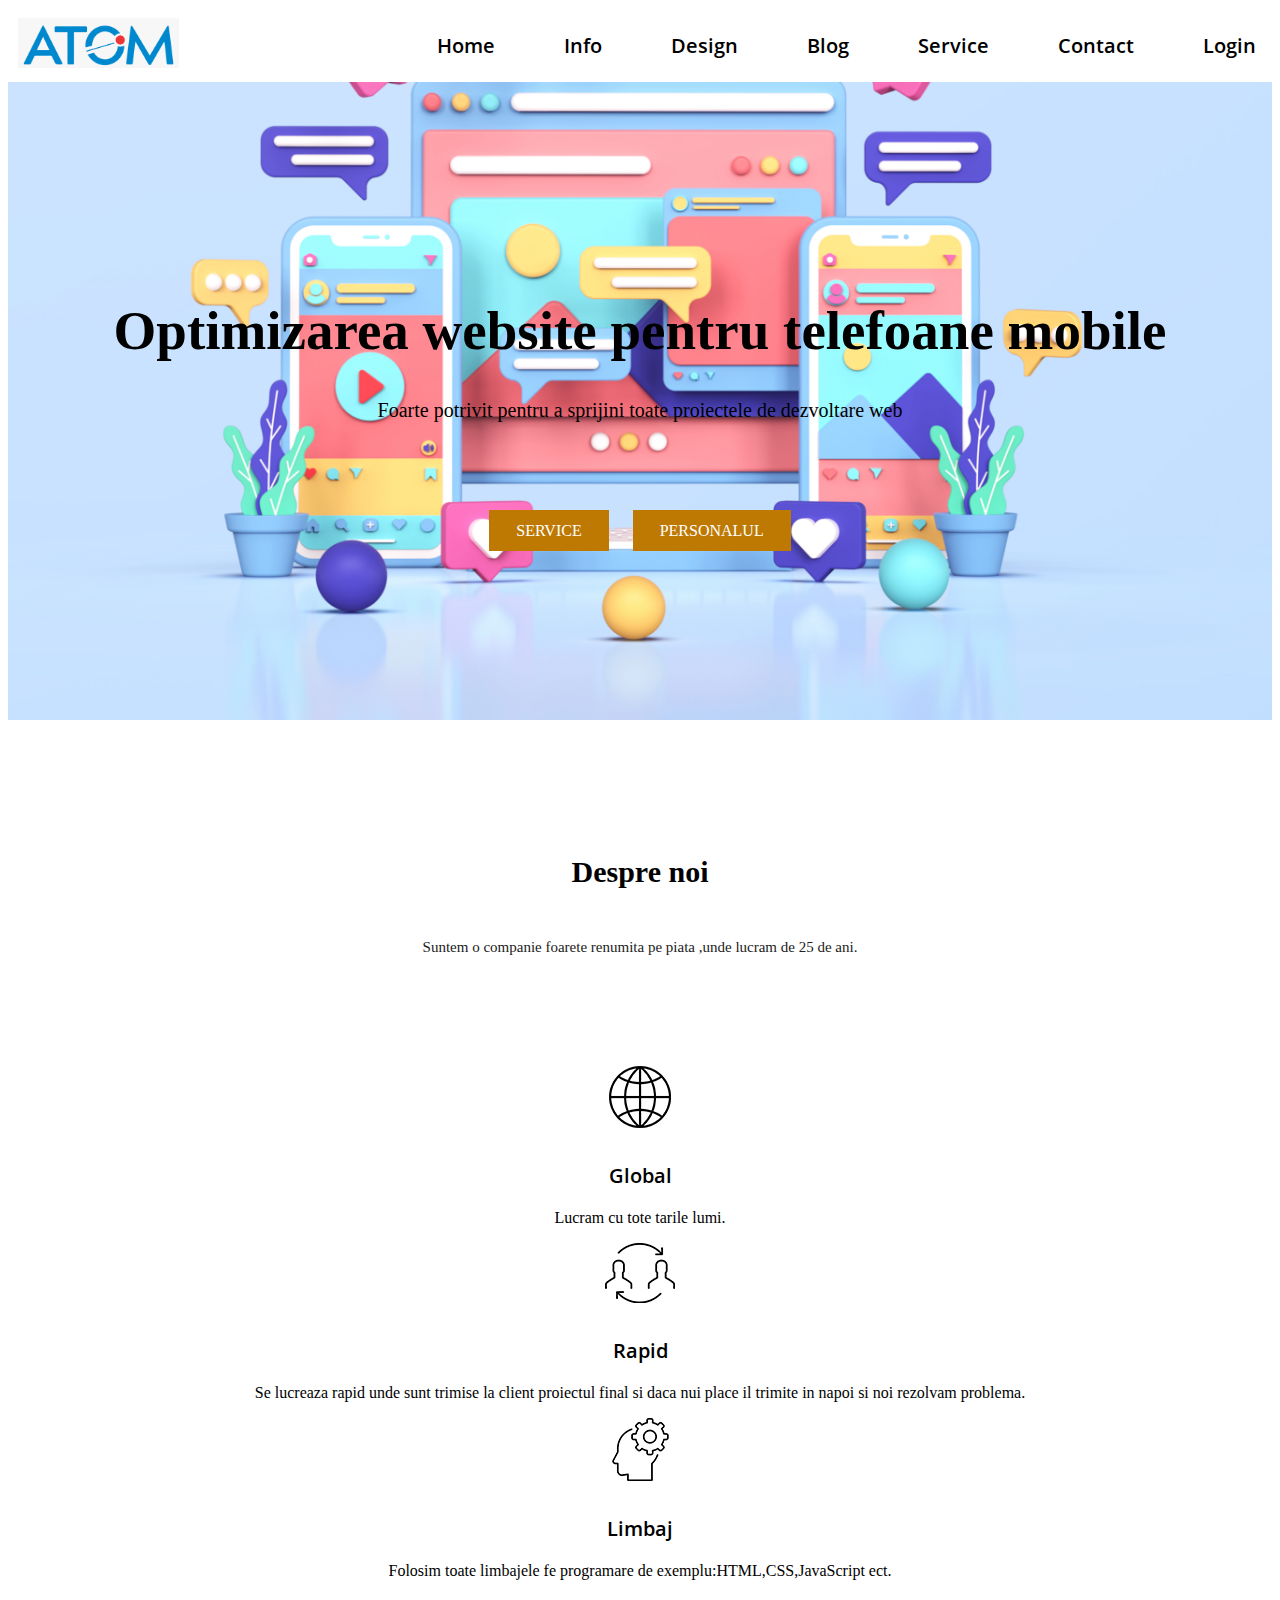
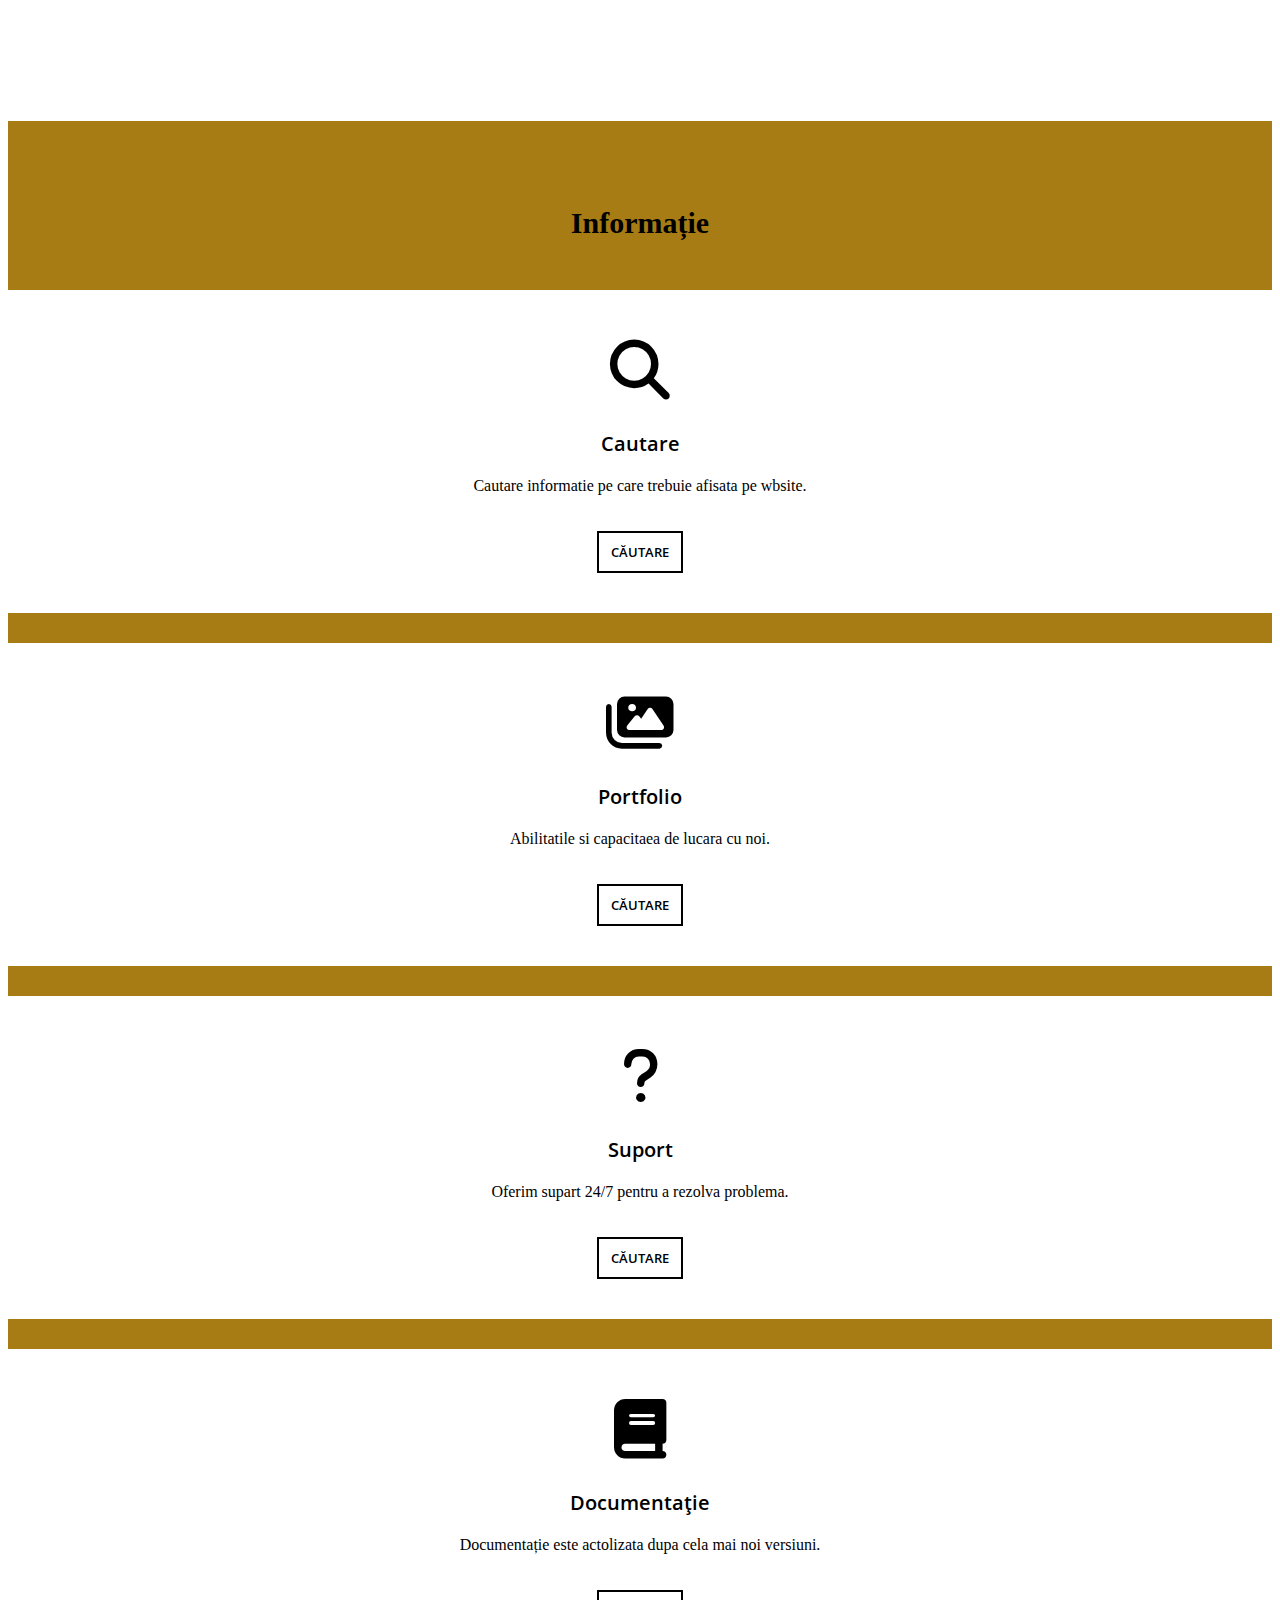
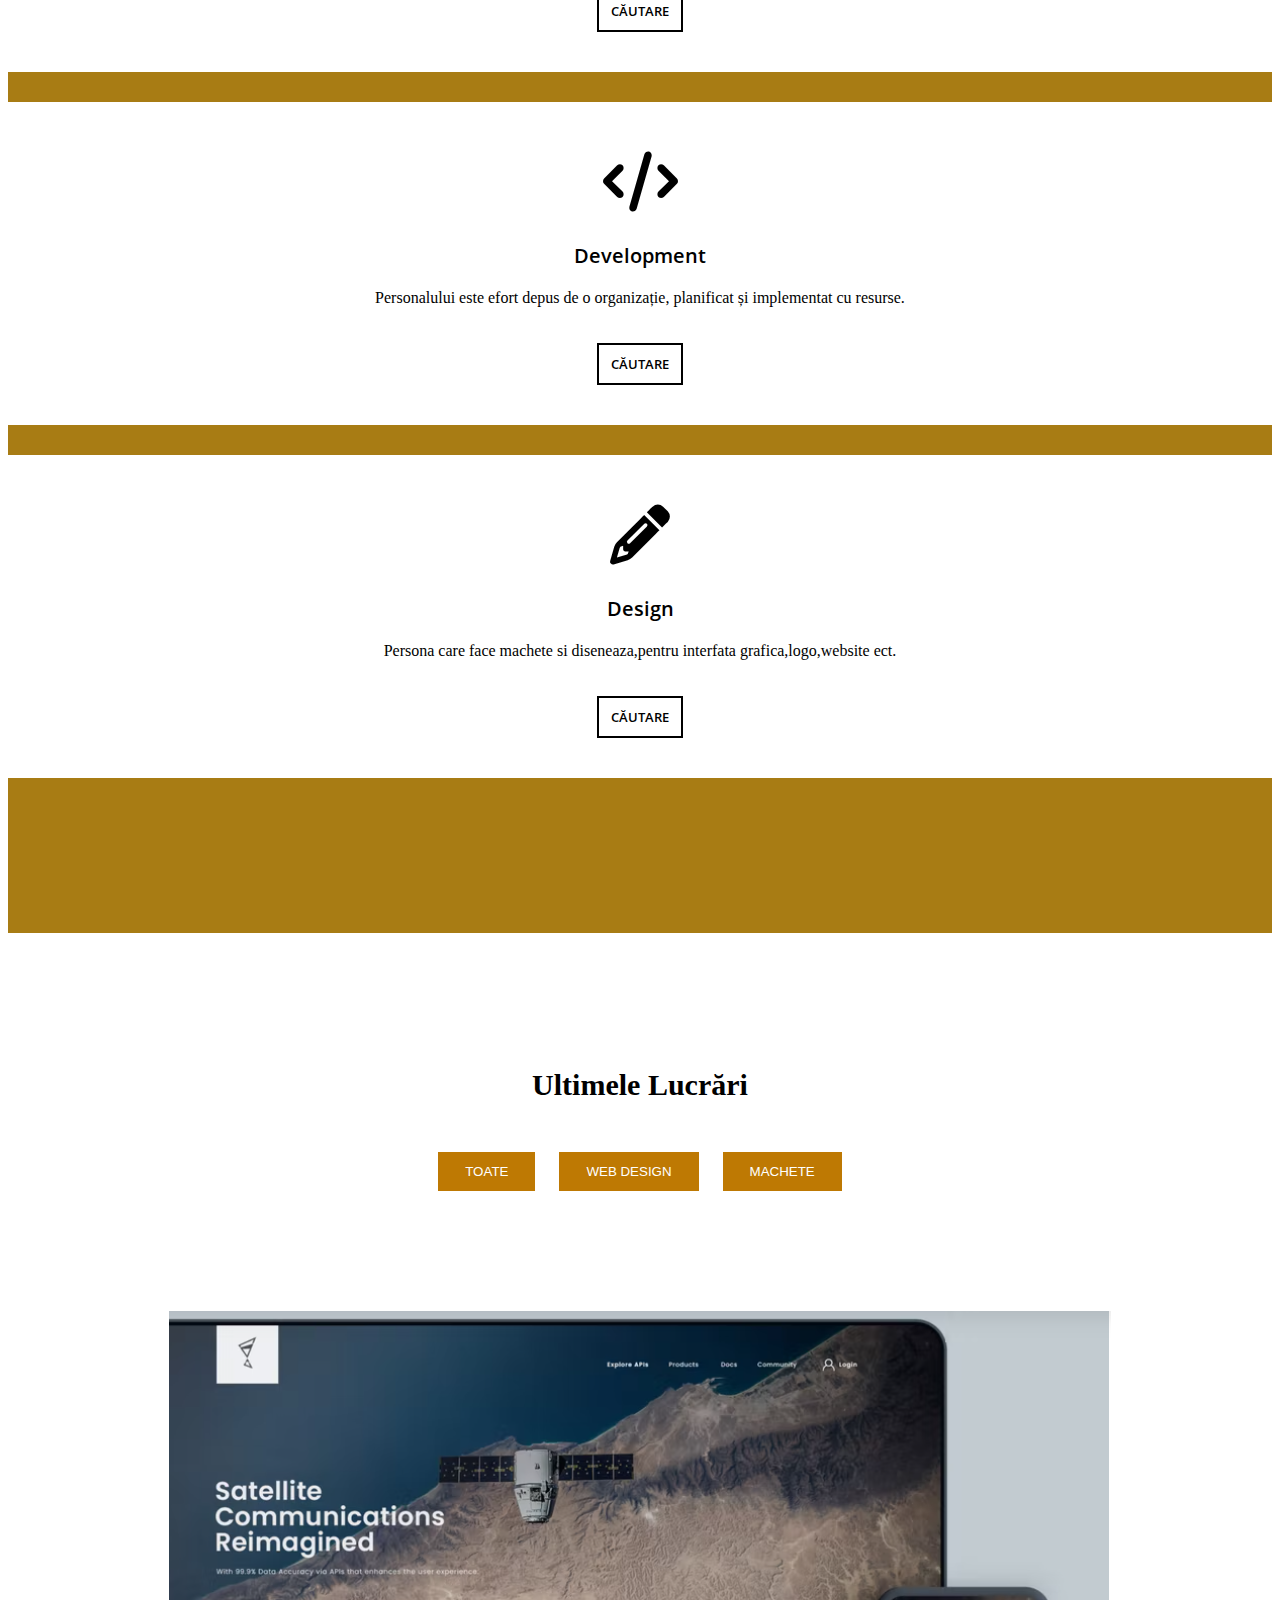
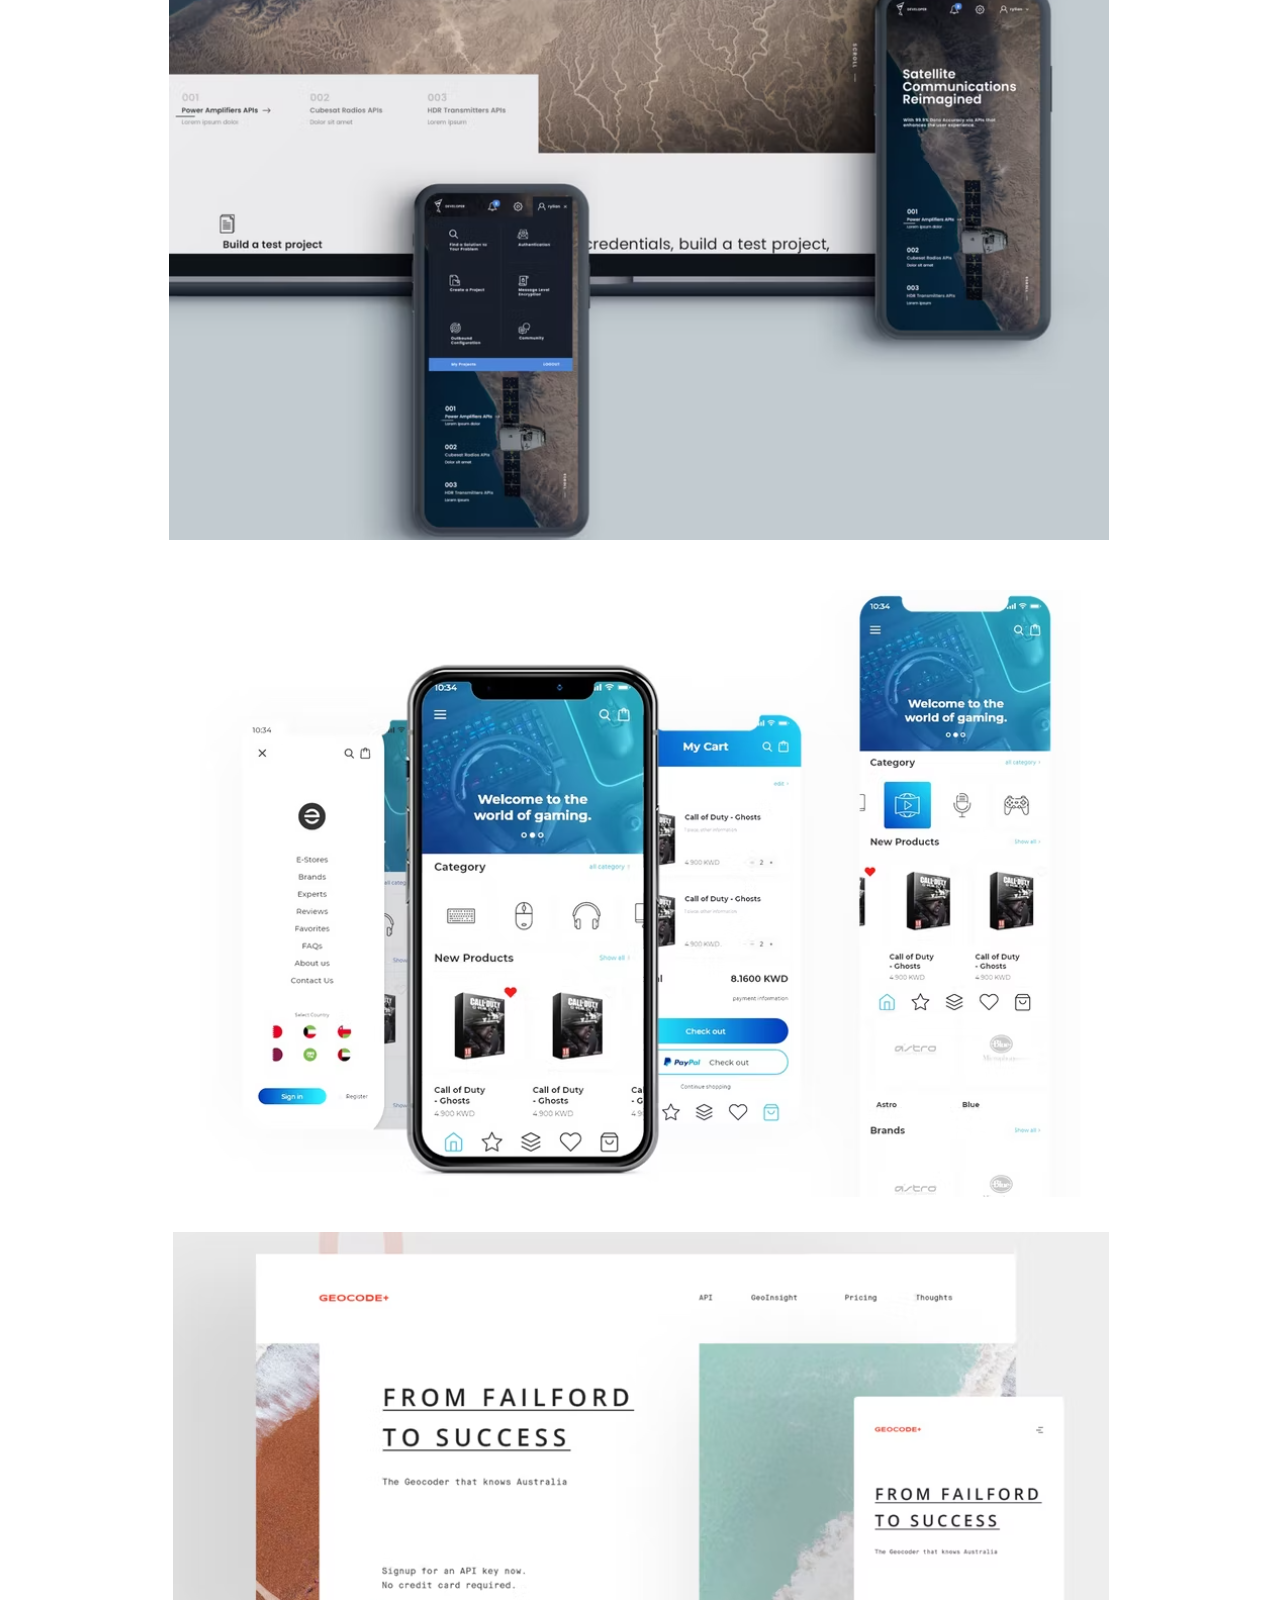
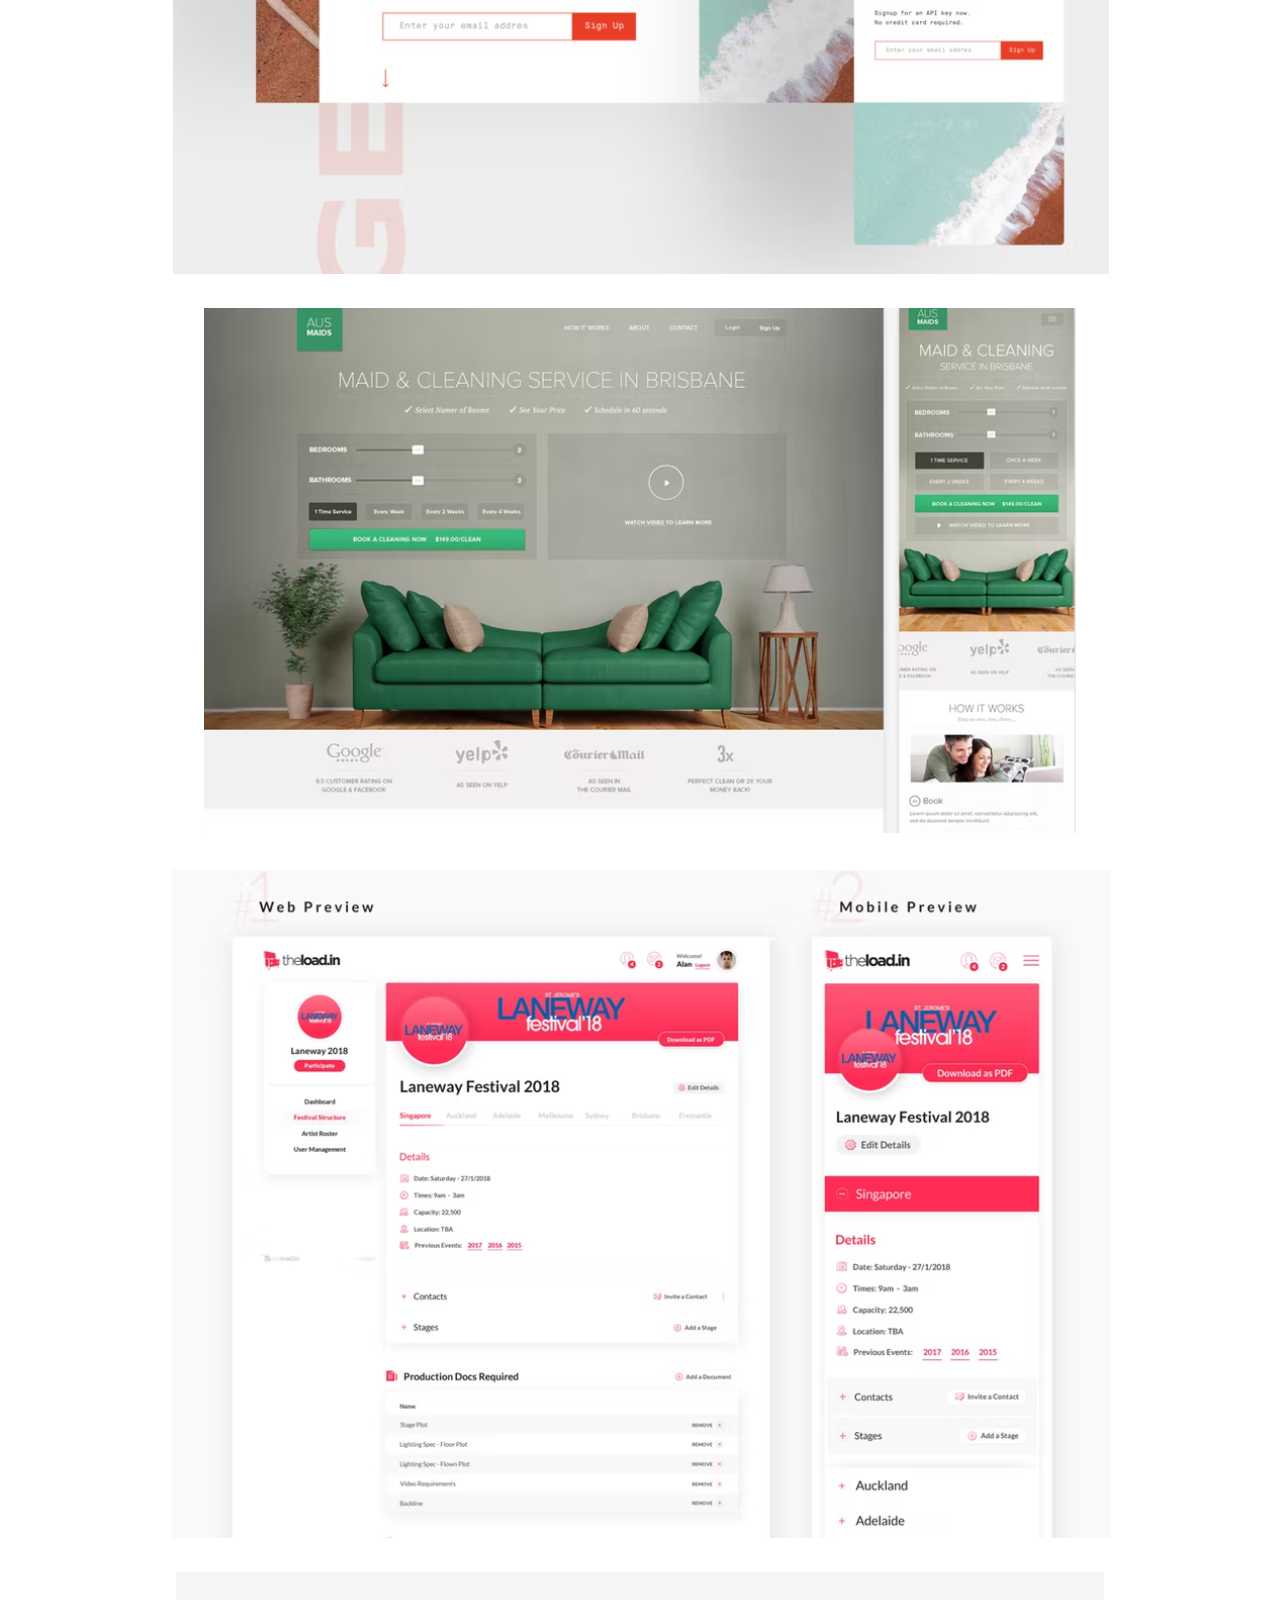
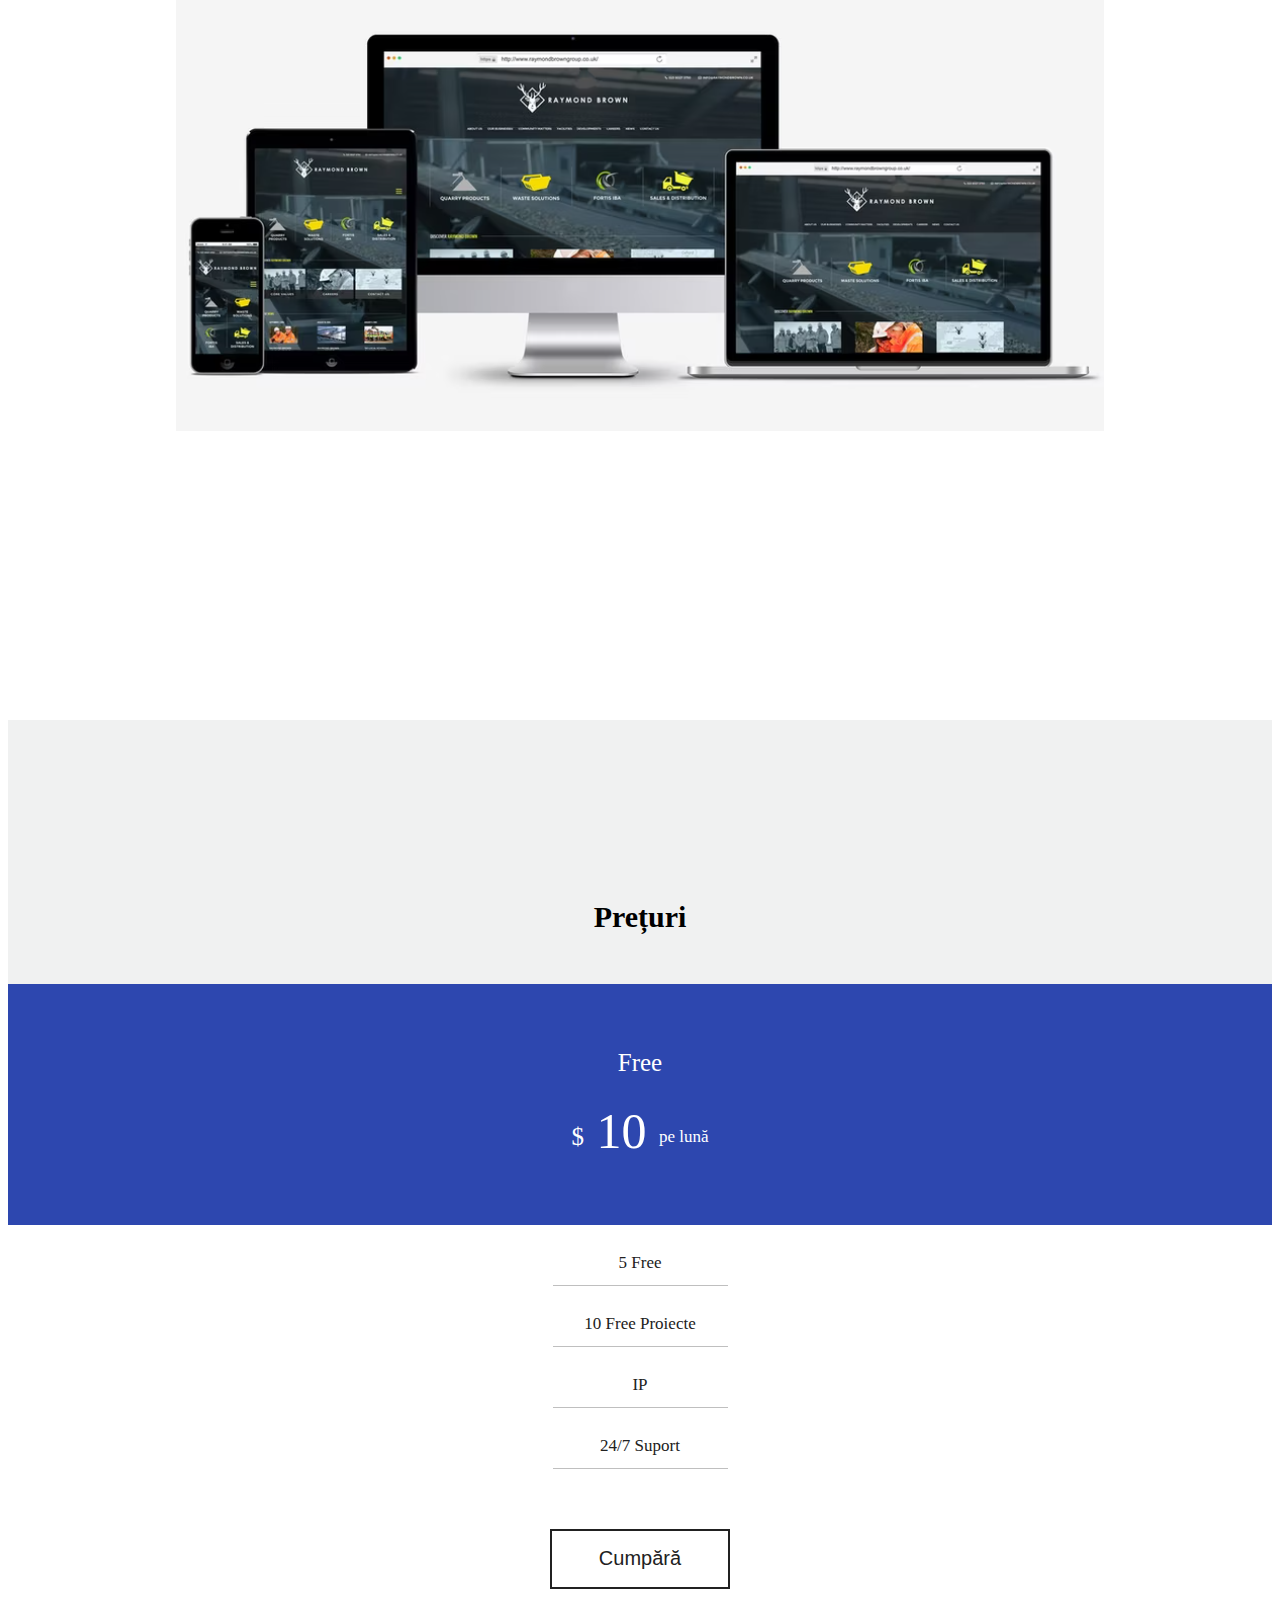
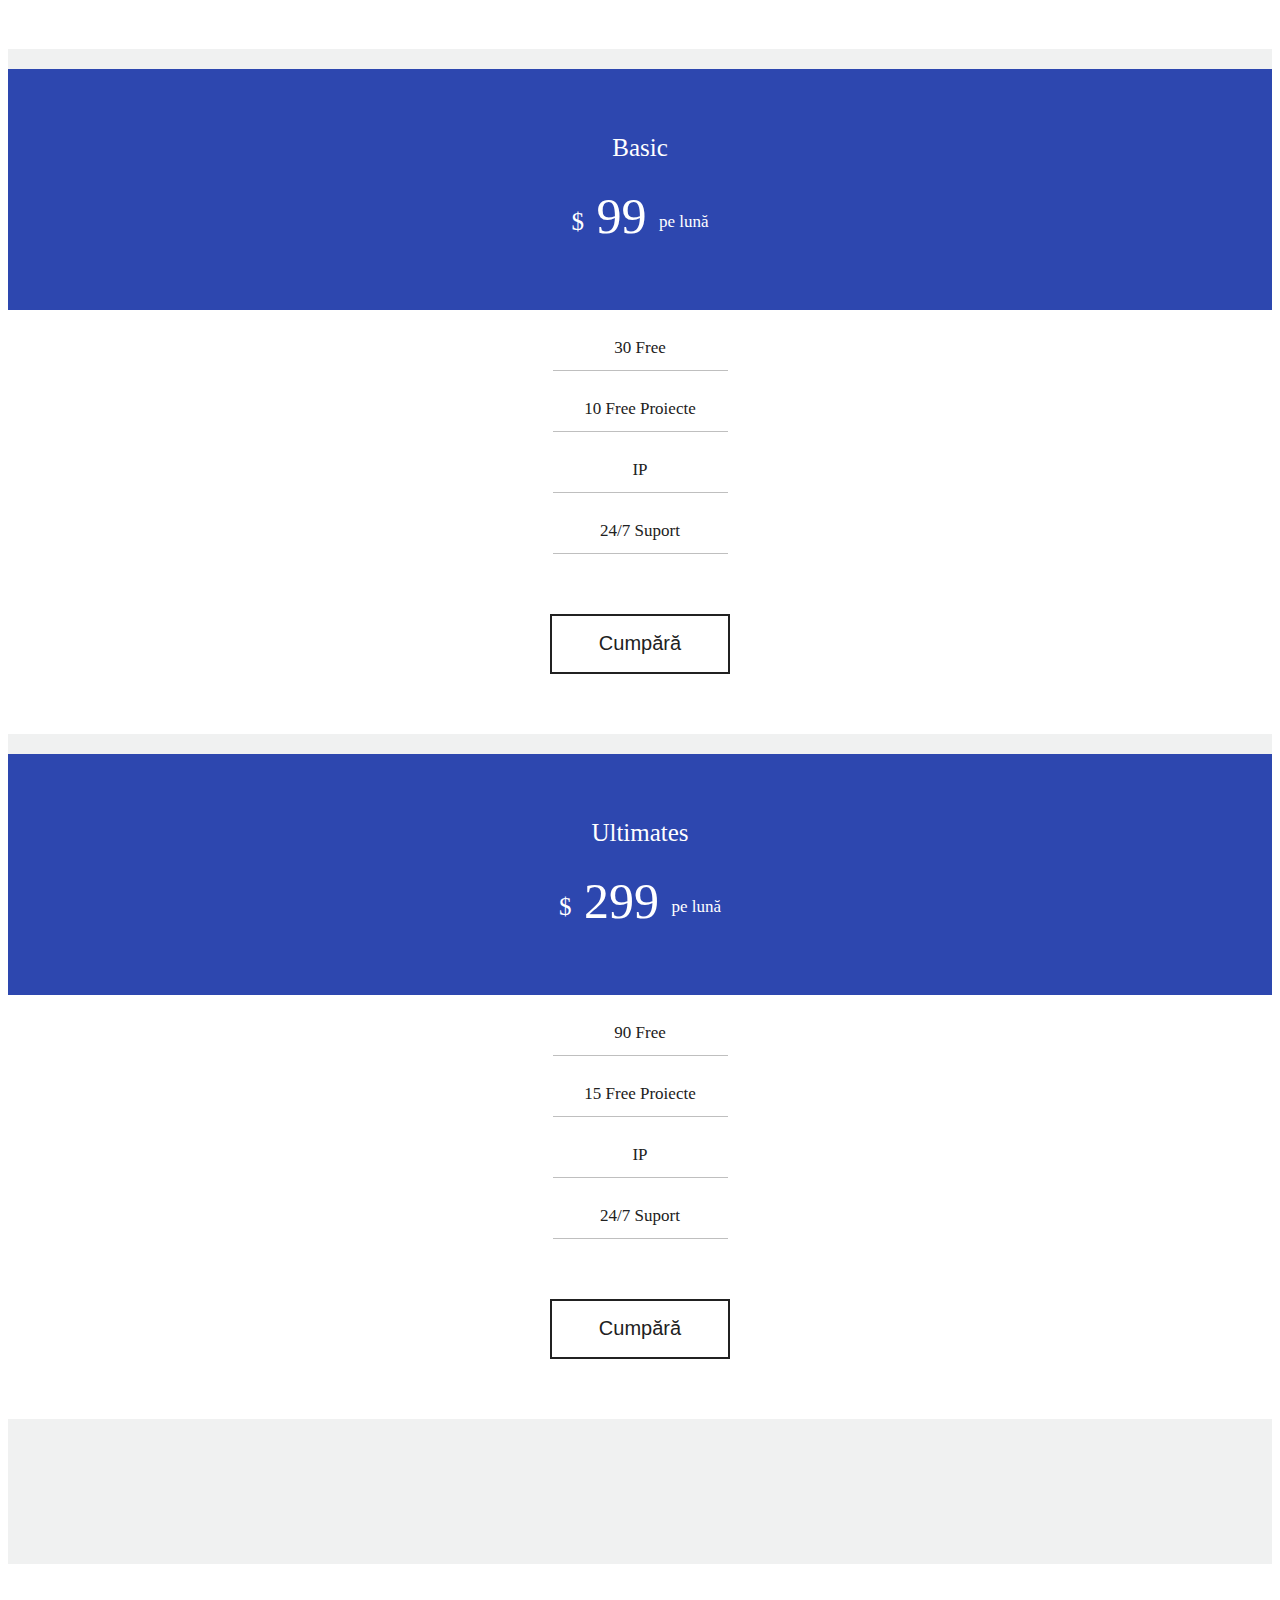
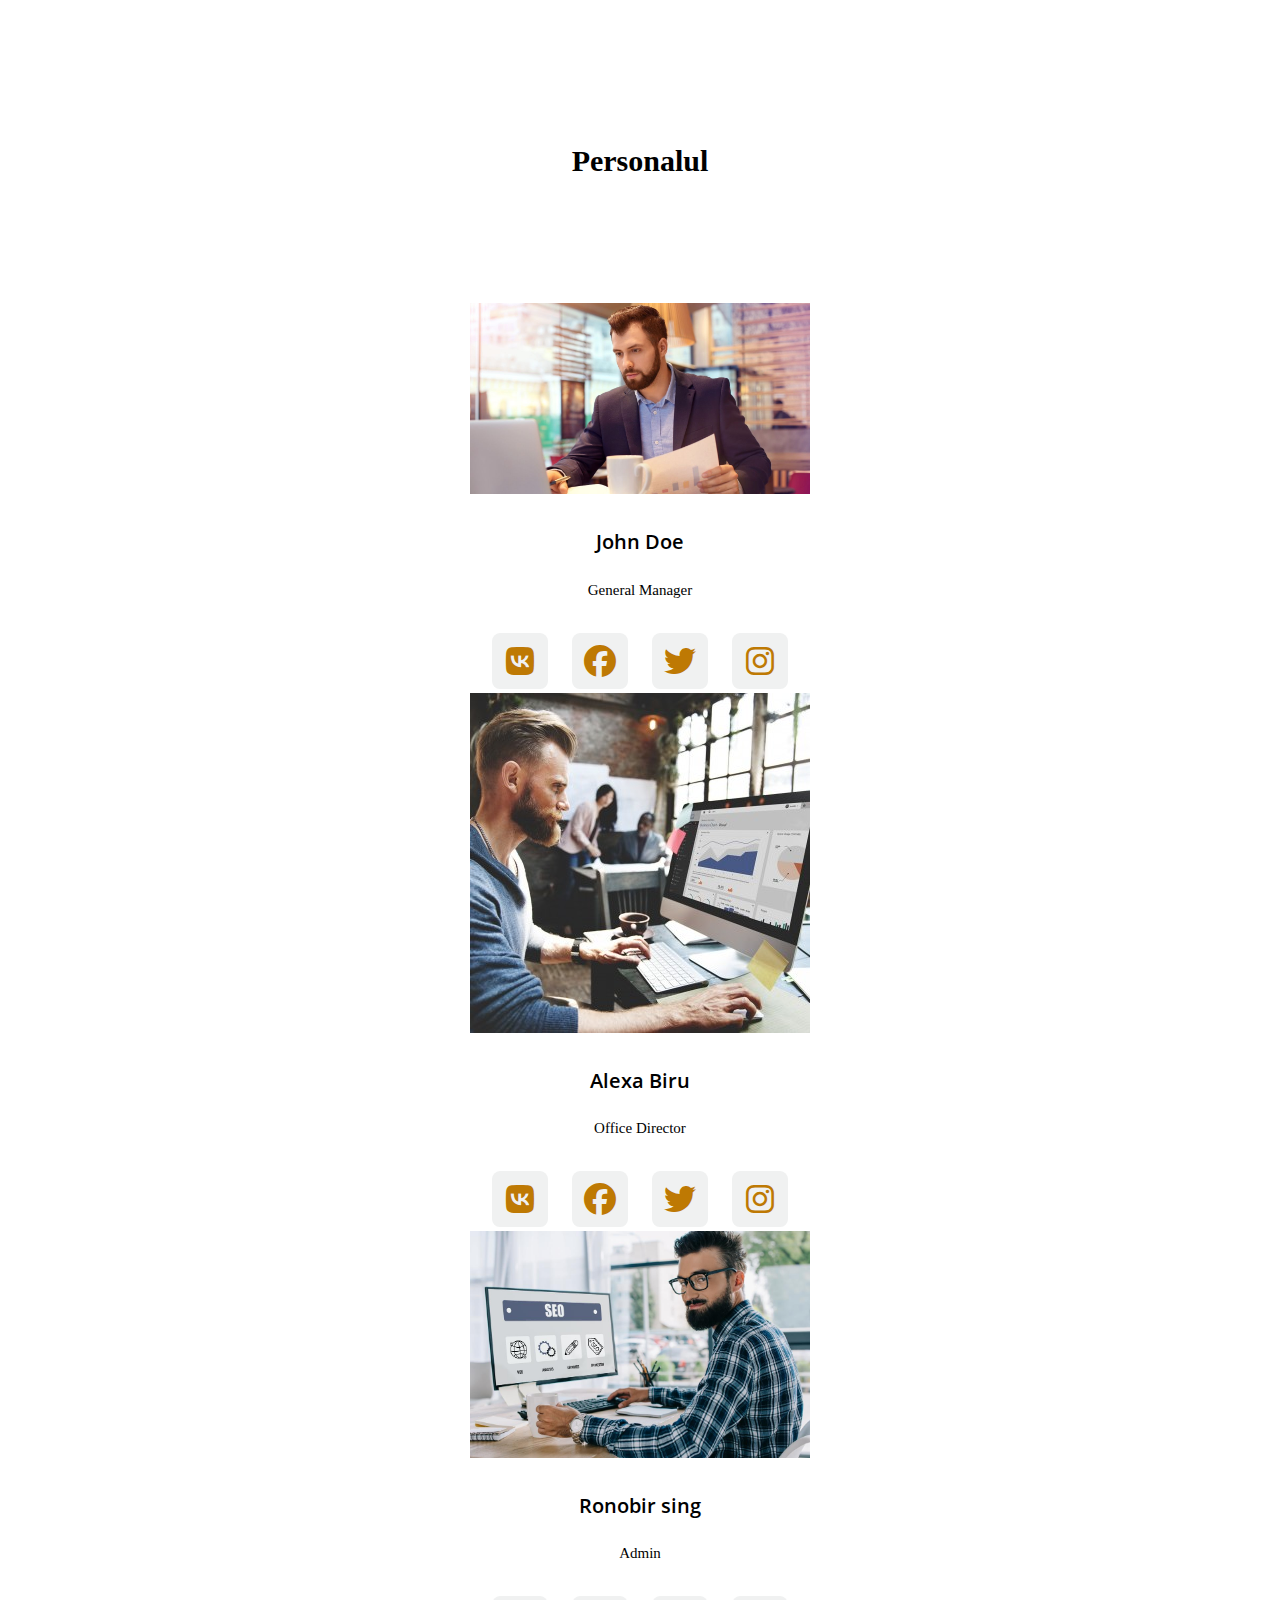
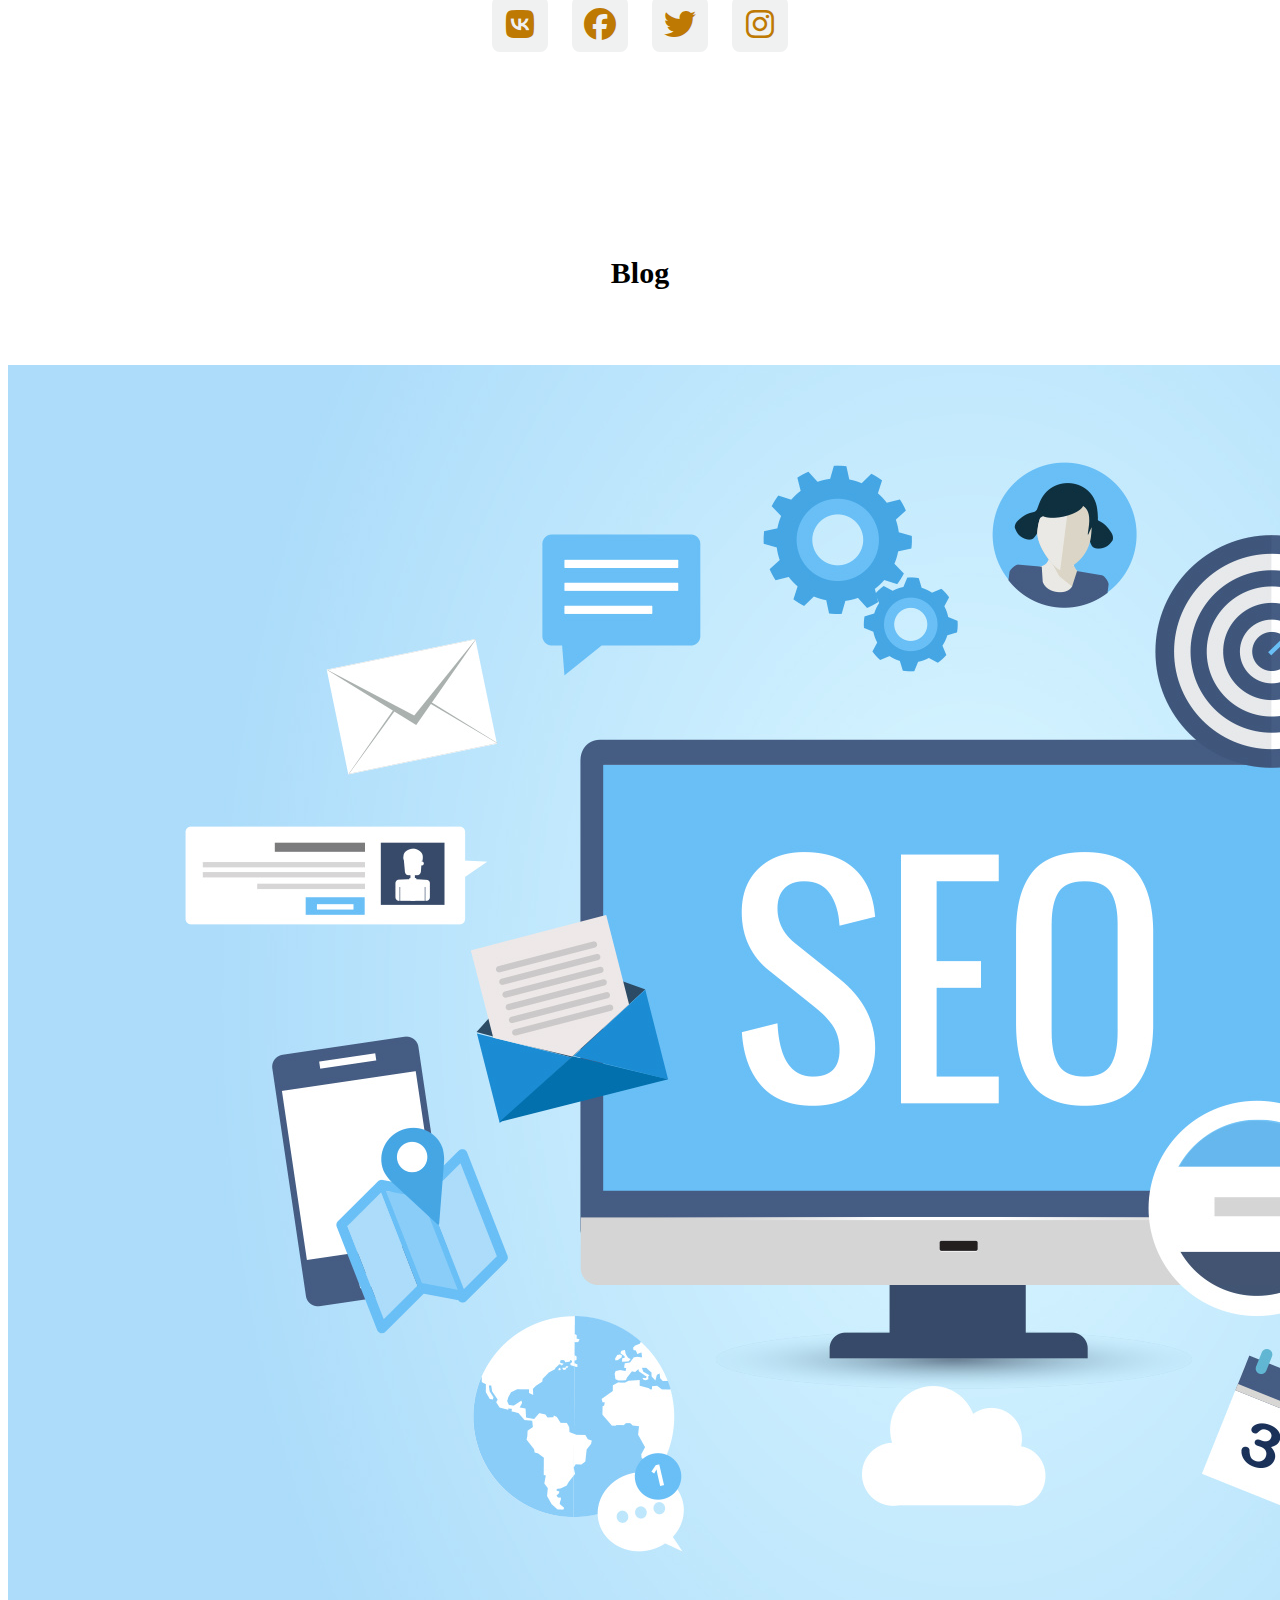
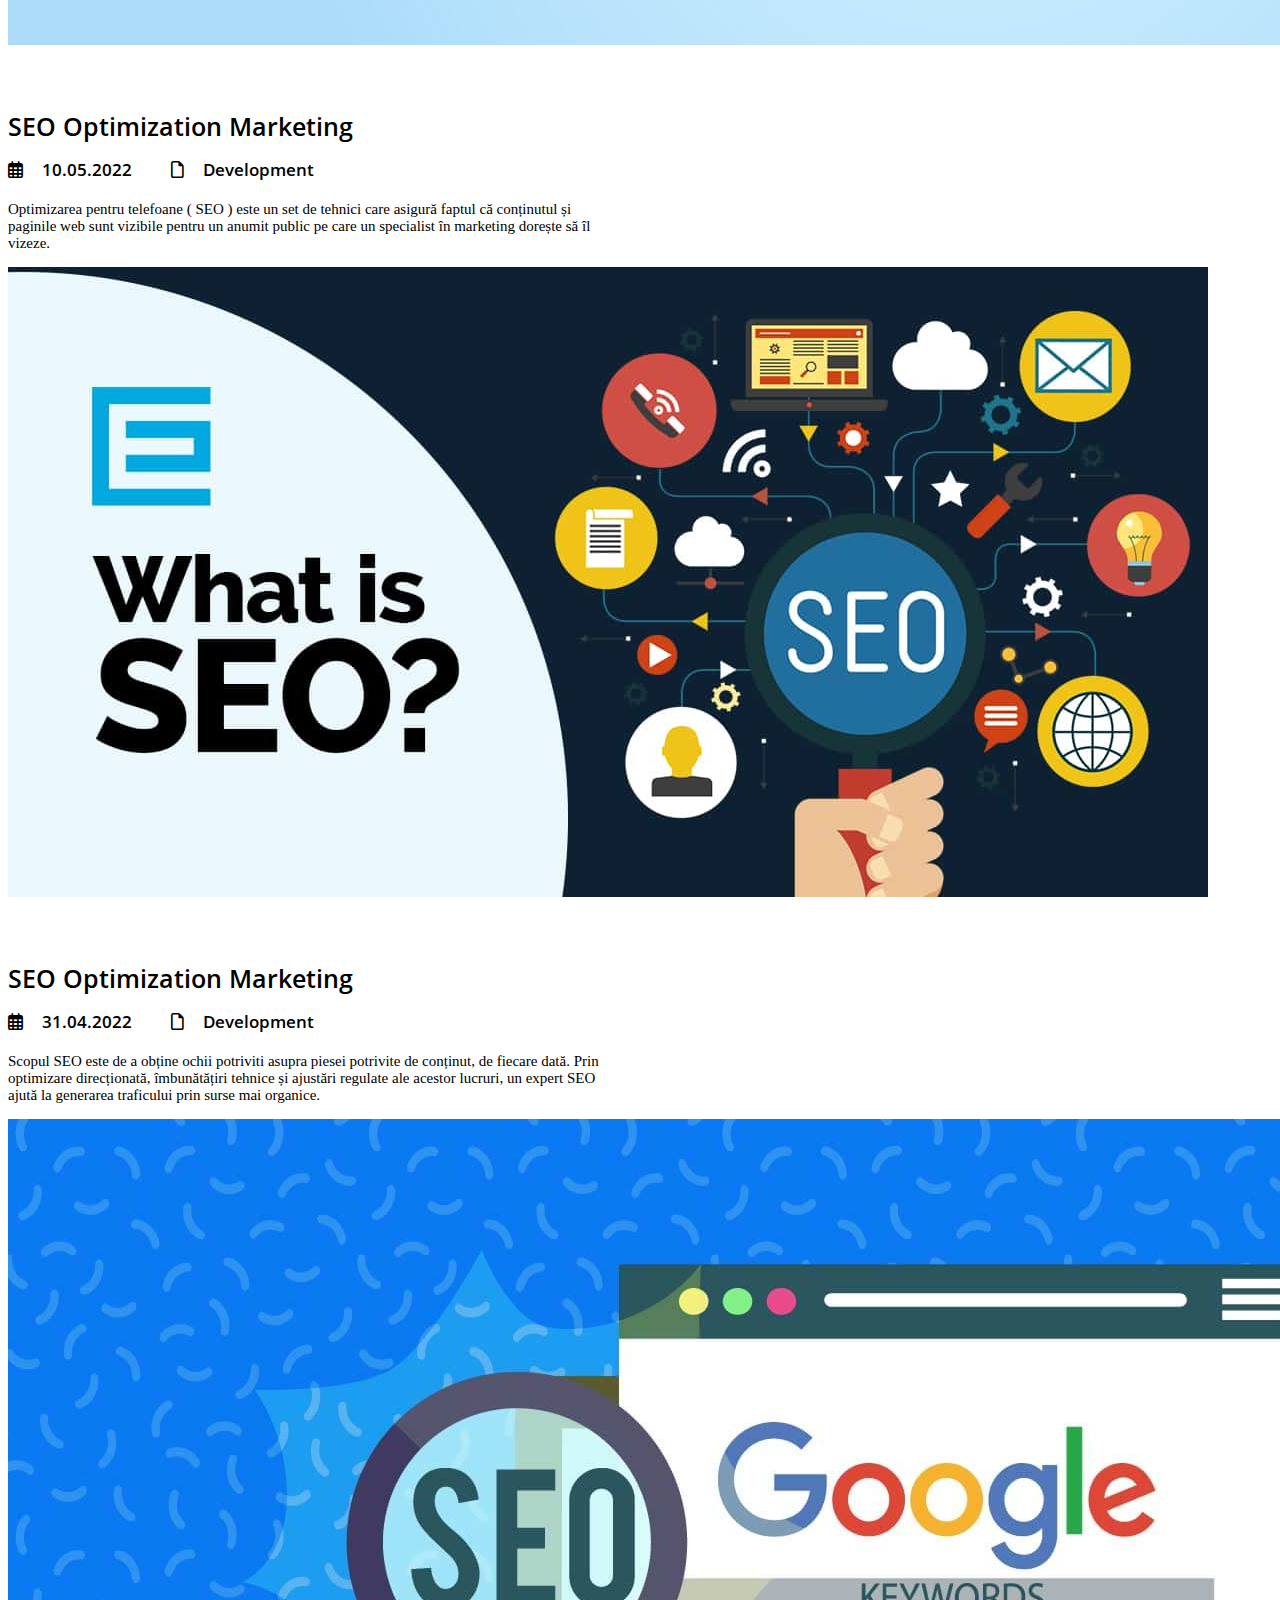
<file: index.html>
<!DOCTYPE html>
<html lang="ro">
<head>
   <meta charset="UTF-8">
   <meta name="viewport" content="width=device-width, initial-scale=1.0">
   <meta http-equiv="X-UA-Compatible" content="ie=edge">
   <link href="https://cdn.jsdelivr.net/npm/bootstrap@5.1.3/dist/css/bootstrap.min.css" rel="stylesheet" integrity="sha384-1BmE4kWBq78iYhFldvKuhfTAU6auU8tT94WrHftjDbrCEXSU1oBoqyl2QvZ6jIW3" crossorigin="anonymous">
   <link rel="stylesheet" href="https://cdnjs.cloudflare.com/ajax/libs/font-awesome/6.1.1/css/all.min.css">
   <link href="https://fonts.googleapis.com/css?family=Roboto" rel="stylesheet">
   <link rel="stylesheet" href="css/main.css">
   <title>Atom Optimizare Website </title>
</head>
<body>
   <!-- Meniul -->
   <header class="menu-bar">
      <div class="container">
         <div class="row">
             <div class="col-xl-8 ml-auto align-self-center"> 
               <nav class="navbar">
                  <div class="col-xl-2 logo-bar">
                     <img src="img/logo.png" alt="Atom" class="logo">
                  </div>
                  <a href="#" class="menu-button">
                    <span class="bar"></span>
                    <span class="bar"></span>
                    <span class="bar"></span>
                  </a>
                  <div class="navbar-links col-xl-8 ml-auto align-self-center">
                    <ul>
                     <li class="menu__item"><a href="#about">Home</a></li>
                     <li class="menu__item"><a href="#Info">Info</a></li>
                     <li class="menu__item"><a href="#lucrari">Design</a></li>
                     <li class="menu__item"><a href="#blog">Blog</a></li>
                     <li class="menu__item"><a href="#preturi">Service</a></li>
                     <li class="menu__item"><a href="#contact">Contact</a></li>
                     <li class="menu__item"><a href="Login.html">Login</a></li>
                    </ul>
                  </div>
                </nav>
            </div>
         </div>
      </div>
   </header>
   <!-- Informație dupa meniuri -->
   <header class="header">
      <div class="container">
         <div class="row">
            <div class="col-xl-12">
               <h1 class="header__title text_titlu">Optimizarea website pentru telefoane mobile </h1>
               <p class="header__text text_titlu">Foarte potrivit pentru a sprijini toate proiectele de dezvoltare web</p>
               <a href="#preturi" class="a-meniu button ">Service</a>
               <a href="#personalul" class="a-meniu button">Personalul</a>
            </div>
         </div>
      </div>
   </header>
   <!-- Informație despre compamie -->
   <section class="Despre" id="Despre">
      <div class="container">
         <div class="row justify-content-center">
            <div class="col-xl-8">
               <h2 class="Despre__title">Despre noi</h2>
               <p class="Despre__text">Suntem o companie foarete renumita pe piata ,unde lucram de 25 de ani. </p>
            </div>
         </div>
         <div class="row justify-content-around">
            <div class="col-xl-3 col-md-6">
               <img src="img/internet.png" alt="internet">
               <h3 class="Despre_h3"> Global</h3>
               <p class="Despre_text">Lucram cu tote tarile lumi. </p>
            </div>
            <div class="col-xl-3 col-md-6">
               <img src="img/transfer.png" alt="transfer">
               <h3 class="Despre_h3">Rapid</h3>
               <p class="Despre_text"> Se lucreaza rapid unde sunt trimise la client proiectul final si daca nui place il trimite in napoi si noi rezolvam problema.</p>
            </div>
            <div class="col-xl-3 col-md-6">
               <img src="img/suport.png" alt="head">
               <h3 class="Despre_h3">Limbaj</h3>
               <p class="Despre_text">Folosim toate limbajele fe programare de exemplu:HTML,CSS,JavaScript ect.</p>
            </div>
         </div>
      </div>
   </section>
   <!-- Informație si Documentație -->
   <section class="Info" id="Info">
      <div class="container">
         <div class="row justify-content-center">
            <div class="col-xl-8">
               <h2 class="Despre__title">Informație</h2>
               <!-- <p class="Despre__text">Oferim mai multe service,alege una potrivita.</p> -->
            </div>
         </div>
         <div class="row justify-content-center">
            <div class="col-xl-4 col-md-6">
               <div class="Info_card">
                  <i class="fas fa-search icon"></i>
                  <h3 class="Despre_h3">Cautare</h3>
                  <p class="Despre_text">Cautare informatie pe care trebuie afisata pe wbsite.</p>
                  <button class="button-service">Căutare</button>
               </div>
            </div>
            <div class="col-xl-4 col-md-6">
               <div class="Info_card">
                  <i class="fas fa-images icon"></i>
                  <h3 class="Despre_h3">Portfolio</h3>
                  <p class="Despre_text">Abilitatile si capacitaea de lucara cu noi.</p>
                  <button class="button-service">Căutare</button>
               </div>
            </div>
            <div class="col-xl-4 col-md-6">
               <div class="Info_card">
                  <i class="fas fa-question icon"></i>
                  <h3 class="Despre_h3">Suport</h3>
                  <p class="Despre_text">Oferim supart 24/7 pentru a rezolva problema.</p>
                  <button class="button-service">Căutare</button>
               </div>
            </div>
            <div class="col-xl-4 col-md-6">
               <div class="Info_card">
                  <i class="fas fa-book icon"></i>
                  <h3 class="Despre_h3">Documentație</h3>
                  <p class="Despre_text">Documentație este actolizata dupa cela mai noi versiuni.</p>
                  <button class="button-service">Căutare</button>
               </div>
            </div>
            <div class="col-xl-4 col-md-6">
               <div class="Info_card">
                  <i class="fas fa-code icon"></i>
                  <h3 class="Despre_h3">Development</h3>
                  <p class="Despre_text">Personalului este  efort depus de o organizație, planificat și implementat cu resurse.</p>
                  <button class="button-service">Căutare</button>
               </div>
            </div>
            <div class="col-xl-4 col-md-6">
               <div class="Info_card">
                  <i class="fas fa-pencil-alt icon"></i>
                  <h3 class="Despre_h3">Design</h3>
                  <p class="Despre_text">Persona care face machete si diseneaza,pentru interfata grafica,logo,website ect.</p>
                  <button class="button-service">Căutare</button>
               </div>
            </div>
         </div>
      </div>
   </section>
   <!-- Portfolio compamie -->
   <section class="portfolio" id="lucrari">
      <div class="container">
         <div class="row justify-content-center">
            <div class="col-xl-8">
               <h2 class="Despre__title">Ultimele Lucrări</h2>
               <button  class="button" >Toate</button>
               <button  class="button" >Web design</button>
               <button  class="button" >Machete</button>
            </div>
         </div>
         <div class="row filter aligh_img">
            <div  class="col-xl-4 col-md-6">
               <img src="img/item1.png" alt="item1">
               <div class="text">
                  <h5>Website 1</h5>
                  <p>Responsivitatea wbsite</p>
               </div>
            </div>
            <div  class="col-xl-4 col-md-6">
               <img src="img/item2.png" alt="item2">
               <div class="text">
                  <h5>Website 2</h5>
                  <p>Telefoane website</p>
               </div>
            </div>
            <div  class="col-xl-4 col-md-6">
               <img src="img/item3.png" alt="item3">
               <div class="text">
                  <h5>Website 3</h5>
                  <p>Macheta</p>
               </div>
            </div>
            <div  class="col-xl-4 col-md-6">
               <img src="img/item4.png" alt="item4">
               <div class="text">
                  <h5>Website 4</h5>
                  <p>Macheta</p>
               </div>
            </div>
            <div  class="col-xl-4 col-md-6">
               <img src="img/item5.png" alt="item5">
               <div class="text">
                  <h5>Website 5</h5>
                  <p>Telefoane website</p>
               </div>
            </div>
            <div  class="col-xl-4 col-md-6">
               <img src="img/item6.png" alt="item6">
               <div class="text">
                  <h5>Website 6</h5>
                  <p>Website</p>
               </div>
            </div>
         </div>
      </div>
   </section>
   <!-- Preturi compamie -->
   <section class="preturi" id="preturi">
      <div class="container">
         <div class="row justify-content-center">
            <div class="col-xl-8">
               <h2 class="Despre__title">Prețuri</h2>
            </div>
         </div>
         <div class="row justify-content-around">
            <div class="col-xl-4 col-md-6">
               <div class="pret">
                  <div class="pret__head">
                     <p>Free</p>
                     <sup>$</sup> 10 <sub>pe lună</sub>
                  </div>
                  <div class="pret__body">
                     <ul>
                        <li>5 Free</li>
                        <li>10 Free Proiecte</li>
                        <li>IP</li>
                        <li>24/7 Suport</li>
                     </ul>
                  </div>
                  <div class="pret__footer">
                     <button onclick="fun()" >Cumpără</button>
                  </div>
               </div>
            </div>
            <div class="col-xl-4 col-md-6">
               <div class="pret">
                  <div class="pret__head">
                     <p>Basic</p>
                     <sup>$</sup> 99 <sub>pe lună</sub>
                  </div>
                  <div class="pret__body">
                     <ul>
                        <li>30 Free</li>
                        <li>10 Free Proiecte</li>
                        <li>IP</li>
                        <li>24/7 Suport</li>
                     </ul>
                  </div>
                  <div class="pret__footer">
                     <button onclick="fun()">Cumpără</button>
                  </div>
               </div>
            </div>
            <div class="col-xl-4 col-md-6">
               <div class="pret">
                  <div class="pret__head">
                     <p>Ultimates</p>
                     <sup>$</sup> 299 <sub>pe lună</sub>
                  </div>
                  <div class="pret__body">
                     <ul>
                        <li>90 Free</li>
                        <li>15 Free Proiecte</li>
                        <li>IP</li>
                        <li>24/7 Suport</li>
                     </ul>
                  </div>
                  <div class="pret__footer">
                     <button onclick="fun()">Cumpără</button>
                  </div>
               </div>
            </div>
         </div>
      </div>
   </section>
   <!-- Personalul compamie -->
   <section class="Personalul" id="personalul">
      <div class="container">
         <div class="row justify-content-center">
            <div class="col-xl-8">
               <h2 class="Despre__title  d-flex justify-content-center personalul__title ">Personalul</h2>
            </div>
         </div>
         <div class="row multiple-items justify-content-center">
            <div class="col-xl-4">
               <img src="img/persona1.jpeg" alt="">
               <h4>John Doe</h4>
               <p>General Manager</p>
               <div class="icons">
                  <a href="https://vk.com/">
                     <span class="fa-stack fa-2x">
                        <i class="fas fa-square fa-stack-2x"></i>
                        <i class="fab fa-vk fa-stack-1x fa-inverse"></i>
                     </span>
                  </a>
                  <a href="https://www.facebook.com/">
                     <span class="fa-stack fa-2x">
                        <i class="fas fa-square fa-stack-2x"></i>
                        <i class="fab fa-facebook fa-stack-1x fa-inverse"></i>
                     </span>
                  </a>
                  <a href="https://twitter.com/">
                     <span class="fa-stack fa-2x">
                        <i class="fas fa-square fa-stack-2x"></i>
                        <i class="fab fa-twitter fa-stack-1x fa-inverse"></i>
                     </span>
                  </a>
                  <a href="https://www.instagram.com/">
                     <span class="fa-stack fa-2x">
                        <i class="fas fa-square fa-stack-2x"></i>
                        <i class="fab fa-instagram fa-stack-1x fa-inverse"></i>
                     </span>
                  </a>
               </div>
            </div>
            <div class="col-xl-4">
               <img src="img/persona2.jpg" alt="">
               <h4>Alexa Biru</h4>
               <p>Office Director</p>
               <div class="icons">
                  <a href="https://vk.com/">
                     <span class="fa-stack fa-2x">
                        <i class="fas fa-square fa-stack-2x"></i>
                        <i class="fab fa-vk fa-stack-1x fa-inverse"></i>
                     </span>
                  </a>
                  <a href="https://www.facebook.com/">
                     <span class="fa-stack fa-2x">
                        <i class="fas fa-square fa-stack-2x"></i>
                        <i class="fab fa-facebook fa-stack-1x fa-inverse"></i>
                     </span>
                  </a>
                  <a href="https://twitter.com/">
                     <span class="fa-stack fa-2x">
                        <i class="fas fa-square fa-stack-2x"></i>
                        <i class="fab fa-twitter fa-stack-1x fa-inverse"></i>
                     </span>
                  </a>
                  <a href="https://www.instagram.com/">
                     <span class="fa-stack fa-2x">
                        <i class="fas fa-square fa-stack-2x"></i>
                        <i class="fab fa-instagram fa-stack-1x fa-inverse"></i>
                     </span>
                  </a>
               </div>
            </div>
            <div class="col-xl-4">
               <img src="img/persona3.jpg" alt="">
               <h4>Ronobir sing</h4>
               <p>Admin</p>
               <div class="icons">
                  <a href="https://vk.com/">
                     <span class="fa-stack fa-2x">
                        <i class="fas fa-square fa-stack-2x"></i>
                        <i class="fab fa-vk fa-stack-1x fa-inverse"></i>
                     </span>
                  </a>
                  <a href="https://www.facebook.com/">
                     <span class="fa-stack fa-2x">
                        <i class="fas fa-square fa-stack-2x"></i>
                        <i class="fab fa-facebook fa-stack-1x fa-inverse"></i>
                     </span>
                  </a>
                  <a href="https://twitter.com/">
                     <span class="fa-stack fa-2x">
                        <i class="fas fa-square fa-stack-2x"></i>
                        <i class="fab fa-twitter fa-stack-1x fa-inverse"></i>
                     </span>
                  </a>
                  <a href="https://www.instagram.com/">
                     <span class="fa-stack fa-2x">
                        <i class="fas fa-square fa-stack-2x"></i>
                        <i class="fab fa-instagram fa-stack-1x fa-inverse"></i>
                     </span>
                  </a>
               </div>
         </div>
        </div>
      </div>
   </section>
   <!-- Blogul  compamie -->
   <section class="service" id="blog">
      <div class="container">
         <div class="row justify-content-center">
            <div class="col-xl-8">
               <h2 class="Despre__title blog__title">Blog</h2>
            </div>
         </div>
         <div class="row left justify-content-between">
            <div class="blog-item ">
               <img src="img/info1.jpg" alt="" class="img-fluid">
            </div>
            <div class="blog-item ">
               <div class="blog">
                  <a href="">SEO Optimization Marketing</a>
                  <div>
                     <span><i class="far fa-calendar-alt"></i> 10.05.2022</span>
                     <span><i class="far fa-file"></i> Development</span>
                  </div>
                  <p>Optimizarea pentru telefoane ( SEO ) este un set de tehnici care asigură faptul că conținutul și paginile web sunt vizibile pentru un anumit public pe care un specialist în marketing dorește să îl vizeze.</p>
               </div>
            </div>
         </div>
         <div class="row right justify-content-between">
            <div class="blog-item">
               <img src="img/info2.jpg" alt="" class="img-fluid">
            </div>
            <div class="blog-item">
               <div class="blog">
                  <a href="">SEO Optimization Marketing</a>
                  <div>
                     <span><i class="far fa-calendar-alt"></i> 31.04.2022</span>
                     <span><i class="far fa-file"></i> Development</span>
                  </div>
                  <p>Scopul SEO este de a obține ochii potriviti asupra piesei potrivite de conținut, de fiecare dată. Prin optimizare direcționată, îmbunătățiri tehnice și ajustări regulate ale acestor lucruri, un expert SEO ajută la generarea traficului prin surse mai organice.</p>
               </div>
            </div>
         </div>
         <div class="row left justify-content-between">
            <div class="blog-item">
               <img src="img/info3.jpg" alt="" class="img-fluid">
            </div>
            <div class="blog-item">
               <div class="blog">
                  <a href="">SEO Optimization Marketing</a>
                  <div>
                     <span><i class="far fa-calendar-alt"></i> 13.05.2022</span>
                     <span><i class="far fa-file"></i> Development</span>
                  </div>
                  <p>Fără conținut, fie că este vorba de pagini web, bloguri, descrieri de produse, articole sau chiar imagini și videoclipuri, SEO ar avea probleme. SEO nu poate funcționa de la sine - are nevoie de conținut pentru a ajuta la potrivirea acelor interogări de căutare specifice folosind cuvinte cheie.</p>
               </div>
            </div>
         </div>
         <div class="row">
            <div class="col-xl-12">
               <button class="button_blog">Mai Multe</button>
            </div>
         </div>
      </div>
   </section>
   <!-- Subsol -->
   <footer class="footer" id="contact">
      <div class="container">
         <div class="row justify-content-center">
            <div class="col-xl-8">
               <h2 class="Despre__title">Contact</h2>
            </div>
         </div>
         <div class="row justify-content-around">
            <div class="col-xl-3 col-md-6">
               <div class="circle"><i class="fas fa-map-marker-alt"></i></div>
               <p>Cahul, str.Dunarii</p>
            </div>
            <div class="col-xl-3 col-md-6">
               <div class="circle"><i class="fas fa-phone fa-rotate-90"></i></div>
               <p>+37387654922<br>+373602563559</p>
            </div>
            <div class="col-xl-3 col-md-6">
               <div class="circle"><i class="fas fa-envelope"></i></div>
               <p>furtuna.eugeniu@elev.cihcahul.md</p>
            </div>
         </div>  
      <form action="#json" method="post">
         <div class="row justify-content-center form">
            <div class="col-xl-5"><input type="text" placeholder="Numele Prenumele"></div>
            <div class="col-xl-5"><input type="email" placeholder="Email"></div>
            <div class="col-xl-10"><textarea name="Mesaj" id="Mesaj" cols="30" rows="10" placeholder="Mesaj"></textarea></div>
            <div class="col-xl-2 offset-xl-7"><button>Trimite</button></div> 
         </div>    
      </form>
      </div>
   </footer>  
   <script src="https://cdn.jsdelivr.net/npm/bootstrap@5.1.3/dist/js/bootstrap.bundle.min.js" integrity="sha384-ka7Sk0Gln4gmtz2MlQnikT1wXgYsOg+OMhuP+IlRH9sENBO0LRn5q+8nbTov4+1p" crossorigin="anonymous"></script>
   <script src="https://cdnjs.cloudflare.com/ajax/libs/jquery/3.6.0/jquery.min.js" integrity="sha512-894YE6QWD5I59HgZOGReFYm4dnWc1Qt5NtvYSaNcOP+u1T9qYdvdihz0PPSiiqn/+/3e7Jo4EaG7TubfWGUrMQ==" crossorigin="anonymous" referrerpolicy="no-referrer"></script>
   <script src="js/main.js"></script>

</body>
</html>
</file>
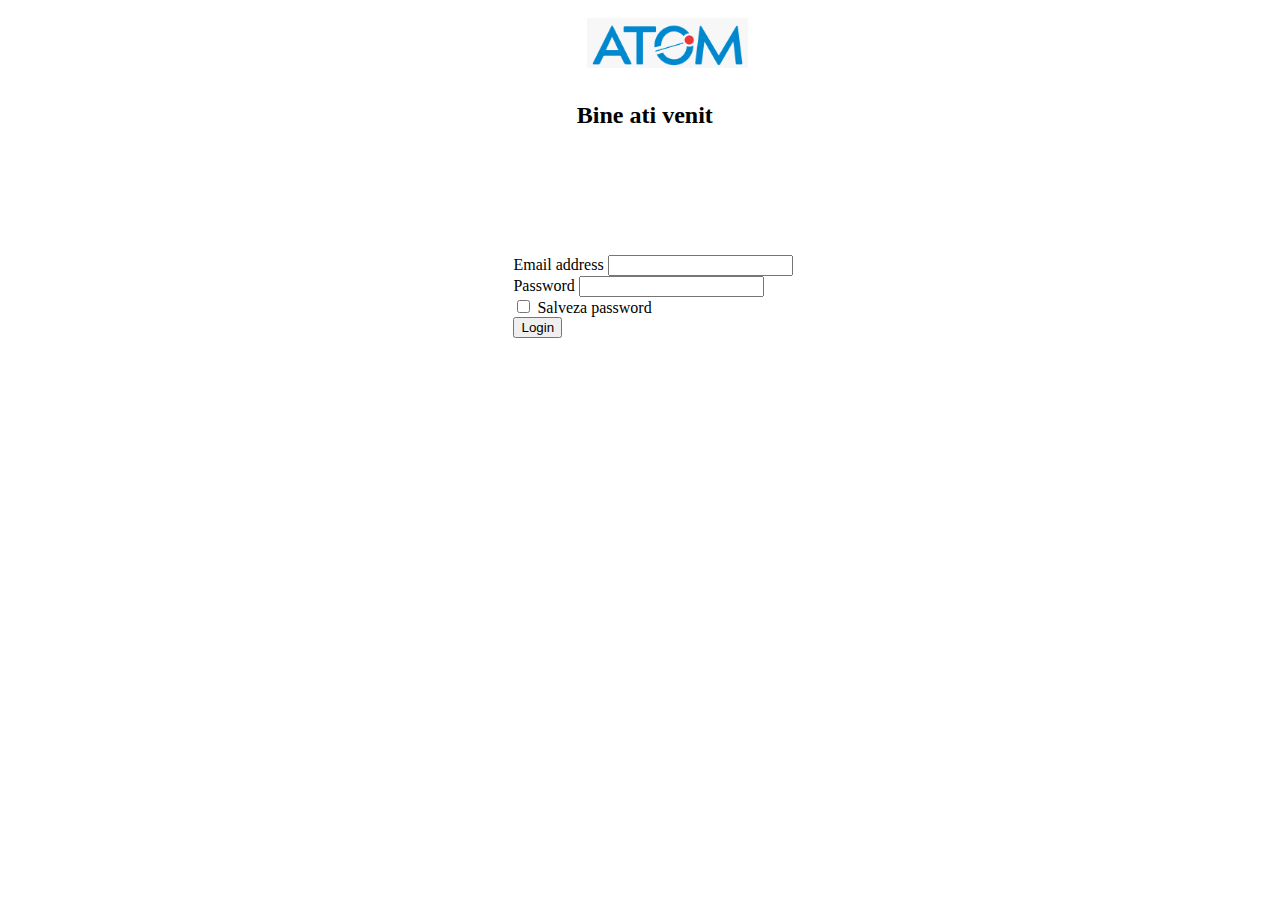
<file: Login.html>
<!DOCTYPE html>
<html lang="ro">
<head>
   <meta charset="UTF-8">
   <meta name="viewport" content="width=device-width, initial-scale=1.0">
   <meta http-equiv="X-UA-Compatible" content="ie=edge">
   <link href="https://cdn.jsdelivr.net/npm/bootstrap@5.1.3/dist/css/bootstrap.min.css" rel="stylesheet" integrity="sha384-1BmE4kWBq78iYhFldvKuhfTAU6auU8tT94WrHftjDbrCEXSU1oBoqyl2QvZ6jIW3" crossorigin="anonymous">
   <link rel="stylesheet" href="https://cdnjs.cloudflare.com/ajax/libs/font-awesome/6.1.1/css/all.min.css">
   <link href="https://fonts.googleapis.com/css?family=Roboto" rel="stylesheet">
   <link rel="stylesheet" href="css/main.css">
   <title>Atom Optimizare Website </title>
</head>

<div style="margin-left:45%;">
   <img src="img/logo.png" alt="My Landing" class="logo" id="logo">
</div>  
<section class="logareaeaea" id="logareaeaea">
  <div style="margin-left:45%; margin-top: 1%;">
    <h2 >Bine ati venit</h2>
  </div>
    
    <form class="row col-3 " style="margin-left: 39.99%; margin-top: 10%;">
      <div class="mb-3 ">
        <label  class="form-label" >Email address</label>
        <input type="email" class="form-control" id="exampleInputEmail1" >
      </div>
      <div class="mb-3">
        <label  class="form-label">Password</label>
        <input type="password" class="form-control" id="exampleInputPassword1">
      </div>
      <div class="mb-3 form-check">
        <input type="checkbox" class="form-check-input" id="exampleCheck1">
        <label class="form-check-label" for="exampleCheck1">Salveza password</label>
      </div>
      <button id="redirect" type="submit" class="btn btn-warning text-light Login_href" >Login</button>
      <!-- <a type="submit" class="btn btn-warning text-light" href="index.html">Login</a> -->
    </form>
    <script>
      document.querySelector('#redirect')
      .addEventListener('click',()=>{
        window.location.href='file:///C:/Users/PC21407/Desktop/WebSite.3/WebSite.1-20220518T065809Z-001-20220519T052539Z-001/WebSite.1-20220518T065809Z-001/WebSite.1/index.html#about';
      });
      document.querySelector('#logo')
      .addEventListener('click',()=>{
        window.location.href='index.html';
      });
    </script>
</section>
</file>
<file: css/main.css>
@import 'fonts.css';
body {
   font-family: 'Open Sans';
}
ul,
li {
   display: block;
   padding: 0;
   margin: 0;
}
/*Meniul*/
.navbar {
   display: flex;
   position: relative;
   justify-content: space-between;
   align-items: center;
   background-color: rgb(255, 255, 255);
   color: rgb(0, 0, 0);
}

.brand-title {
   font-size: 1.5rem;
   margin: .5rem;
}

.navbar-links {
   height: 100%;
}

.navbar-links ul {
   display: flex;
   margin: 0;
   padding: 0;
}

.navbar-links li {
   list-style: none;
}

.navbar-links li a {
   display: block;
   text-decoration: none;
   color: rgb(0, 0, 0);
   padding: 1rem;
}

.navbar-links li:hover {
   background-color: rgb(204, 204, 204);
}

.menu-button {
   position: absolute;
   top: .75rem;
   right: 1rem;
   display: none;
   flex-direction: column;
   justify-content: space-between;
   width: 30px;
   height: 21px;
}

.menu-button .bar {
   height: 3px;
   width: 100%;
   background-color: rgb(0, 0, 0);
   border-radius: 10px;
}


/**/
.logo{
   height: 50px;
   margin: 10px;
}
.menu-bar {
   /* background: #fff; */
   /* padding: 20px 0; */
   color: #212121;
}
.menu__item {
   margin-left: 37px;
}
.menu__item a {
   font-family: 'Open Sans Semibold';
   font-size: 20px;
   color: #a3a3a3;
   text-decoration: none;
}
.menu__item a:hover {
   text-decoration: none;
   color: #fcf8f8;
}
/*Deasupra sailtului*/
.header {
   color: white;
   text-align: center;
   padding: 180px 0;
   background-size: cover;
   background-position: 0 100%;
   background-image: url(../img/background.jpg);
}
.header__title {
   font-size: 55px;
}
.header__text {
   font-size: 20px;
   margin-bottom: 100px;
}
.text_titlu{
   color: black;
}
.a-meniu{
   text-decoration: none;
   color: #000000;
}
.button {
   text-transform: uppercase;
   cursor: pointer;
   padding: 10px 25px;
   margin: 0 10px;
   color: white;
   transition: 0.3s;
   background: #be7903;
   border: 2px solid #be7903;
}
.button:hover {
   background: transparent;
   border: 2px solid white;
}

/*Despre moi*/
.Despre {
   padding-top: 120px;
   padding-bottom: 125px;
   color: black;
   background: white;
   text-align: center;
}
.Despre__title {
   font-size: 30px;
   font-weight: bold;
   margin: 15px 0 50px 0;

}
.Despre__text {
   color: #212121;
   font-size: 15px;
   margin-bottom: 110px;
}
.Despre_h3 {
   margin-top: 30px;
   margin-bottom: 20px;
   font-family: 'Open Sans Semibold';
   font-size: 20px;
}
/*Info*/
.Info {
   padding-top: 70px;
   padding-bottom: 125px;
   color: black;
   background: #a87c14;
   text-align: center;
}
.Info_card {
   background: white;
   padding: 50px 40px 40px;
   transition: 0.3s;
   margin-bottom: 30px;
}
.Info_card:hover {
   background: #bec1c1;
   color: white;
   box-shadow: 0px 10px 12px -3px rgba(0, 0, 0, 0.26);
}
.Info_card:hover .icon {
   color: white;
}
.Info_card:hover .button-services {
   border: 2px solid white;
   color: white;
}
.icon {
   transition: 0.3s;
   font-size: 60px;
   color: black;
}
.button-service {
   margin-top: 20px;
   transition: 0.3s;
   color: black;
   text-transform: uppercase;
   border: 2px solid black;
   background: transparent;
   padding: 10px 12px 10px;
   font-family: 'Open Sans Semibold';
}
.button-services:hover {
   cursor: pointer;
}
/*Portofoliul*/
.portfolio {
   text-align: center;
   padding-top: 120px;
   padding-bottom: 135px;
}
.portfolio button:hover,
.focused {
   color: black;
   background: transparent;
   border: 2px solid #be7903;
}
.portfolio img {
   max-width: 100%;
   margin-bottom: 30px;
}
.filter {
   padding: 120px 0;
}
div[filter]:hover img {
   filter: brightness(50%);
   transition: 0.3s;
}
.text {
   display: none;
}
div[filter]:hover .text {
   display: block;
   width: 100%;
   color: #fff;
   position: absolute;
   top: 40%;
   left: 0;
   z-index: 3;
   text-align: center;
}
/* Preturile */
.preturi {
   padding-top: 165px;
   padding-bottom: 125px;
   color: black;
   background: #f0f1f1;
   text-align: center;
}
.pret {
   transition: 0.5s;
   background: #fff;
   margin-bottom: 20px;
}
.pret:hover {
   box-shadow: 0px 0px 11px 3px rgba(0, 0, 0, 0.39);
}
.pret__head {
   color: white;
   padding-top: 40px;
   padding-bottom: 65px;
   background-image: url(../img/pret_bg.png);
   background-size: cover;
   background-repeat: no-repeat;
   max-height: 211px;
}
.pret__head p {
   font-size: 25px;
}
.pret__head {
   font-size: 50px;
}
.pret__head sub {
   vertical-align: middle;
   font-size: 17px;
}
.pret__head sup {
   vertical-align: middle;
   font-size: 25px;
}
.pret__body {
   font-size: 17px;
   color: #212121;
}
.pret__body ul li {
   padding-top: 28px;
   padding-bottom: 12px;
   margin: 0 auto;
   max-width: 175px;
   border-bottom: 1px solid #bfbfbf;
}
.pret__footer {
   padding: 60px 0;
}
.pret__footer button {
   cursor: pointer;
   color: #212121;
   background: transparent;
   width: 180px;
   height: 60px;
   font-size: 20px;
   border: 2px solid #212121;
   transition: 0.3s;
}
.pret__footer button:hover {
   text-transform: uppercase;
   color: white;
   background: #be7903;
   border: none;
}
/* Personalul */
.Personalul {
   padding-top: 165px;
   padding-bottom: 125px;
   color: black;
   background: #fff;
   text-align: center;
}
.Personalul h4 {
   margin-top: 30px;
   font-size: 20px;
   font-family: 'Open Sans Semibold';
}
.Personalul p {
   font-size: 15px;
   margin-bottom: 30px;
}
.icons {
   display: flex;
   justify-content: center;
}
.icons a i {
   transition: 0.3s;
}
.icons i:nth-child(1) {
   color: #f0f1f1;
}
.icons i:nth-child(2) {
   color: #be7903;
}
.icons a:hover i:nth-child(1) {
   color: #3949ab;
}
.icons a:hover i:nth-child(2) {
   color: #fff;
}
.Personalul img {
   margin: 0 auto;
   max-width: 340px;
}
.multiple-items {
   margin-top: 125px;
}
.dots-style {
   margin-top: 115px;
   display: flex;
   justify-content: center;
}
.dots-style button {
   background: #be7903;
   border: none;
   border-radius: 50%;
   font-size: 0;
   height: 15px;
   width: 15px;
   margin: 5px;
}
.dots-style li[class="slick-active"] button {
   background: #3949ab;
}
/*Informatile de activitatea noastra*/
.blog__title{
display: flex;
justify-content: center;
margin: 75px;

}
.blog-item {
   width: 48%;
}
.left>div:first-child {
   order: 1;
}
.left>div:last-child {
   order: 2;
}
.right>div:first-child {
   order: 2;
}
.right>div:last-child {
   order: 1;
}
.blog {
   text-align: left;
   margin-top: 60px;
}
.blog a {
   font-size: 25px;
   color: #000000;
   font-family: 'Open Sans Semibold';
   text-decoration: none;
}
.blog div {
   margin-top: 15px;
   margin-bottom: 20px;
}
.blog span {
   font-size: 17px;
   font-family: 'Open Sans Semibold';
   margin-right: 35px;
}
.blog i {
   margin-right: 15px;
}
.blog p {
   font-size: 15px;
}
.button_blog {
   width: 220px;
   height: 70px;
   text-transform: uppercase;
   color: white;
   font-size: 20px;
   margin-top: 50px;
   margin-bottom: 50px;
   transition: 0.3s;
   border: 2px solid #be7903;
   cursor: pointer;
   background: #be7903;
   font-family: 'Roboto', sans-serif;
   font-weight: bold;
}
.button_blog:hover {
   background: transparent;
   color: #000;
}
/*Sub solul*/
.footer {
   padding-top: 165px;
   padding-bottom: 125px;
   color: #fff;
   background-image: url(../img/subsolu.png);
   background-repeat: no-repeat;
   background-size: cover;
   text-align: center;
}
.footer .Despre__text {
   color: #fff;
}
.fa-map-marker-alt,
.fa-phone,
.fa-envelope {
   font-size: 62px;
   color: #fff;
}
.circle {
   border-radius: 50%;
   display: flex;
   justify-content: center;
   align-items: center;
   background: #3949ab;
   width: 100px;
   height: 100px;
   margin: 0 auto 35px;
}
.circle+p {
   font-size: 20px;
}
.footer input,
.footer textarea {
   padding: 30px;
   width: 100%;
   border-radius: 10px;
   border: none;
}
.footer input:focus,
.footer textarea:focus {
   outline: none;
}
.footer textarea {
   margin-top: 30px;
   margin-bottom: 30px;
   resize: none;
}
.footer button {
   font-size: 20px;
   font-family: 'Roboto', sans-serif;
   text-transform: uppercase;
   color: #212121;
   padding: 20px 80px;
   border-radius: 10px;
   border: none;
   transition: 0.3s
}
.footer button:hover {
   opacity: 0.6;
}
.rules {
   padding: 20px 0;
   text-align: center;
   font-weight: 600;
}
.form {
   margin-top: 70px;
}
/*Navigatiea pe sait*/
#toTop {
   z-index: 999;
   width: 40px;
   height: 40px;
   border: none;
   font-size: 20px;
   border-radius: 3px;
   background: #be7903;
   text-align: center;
   padding: 5px;
   position: fixed;
   bottom: 10px;
   right: 10px;
   cursor: pointer;
   display: none;
   color: #000000;
}
.menu-icon {
   display: none;
}
/* optimizarea saitului pentru dispozitive mai mici  la 1000px*/
/* meniul */
@media (max-width: 1200px) {
   .navbar {
      flex-direction: column;
      align-items: flex-start;
   }

   .menu-button {
      display: flex;
      margin: 15px;
   }

   .navbar-links {
      display: none;
      width: 100%;
   }

   .navbar-links ul {
      width: 100%;
      flex-direction: column;
   }

   .navbar-links ul li {
      text-align: center;
   }

   .navbar-links ul li a {
      padding: .5rem 1rem;
   }

   .navbar-links.active {
      display: flex;
   }
}
@media screen and (max-width: 1200px) {
   nav {
      display: none;
   }
   .logo-bar {
      display: flex;
      justify-content: space-between;
      align-items: center;
   }
   .menu-icon {
      display: block;
      background: #be7903;
      border: none;
      font-size: 25px;
      width: 50px;
      height: 50px;
      cursor: pointer;
   }
   .blog {
      margin-top: 10px;
   }
   .footer input, .footer textarea {
      margin-top: 20px;
      margin-bottom: 20px;
   }
}
/* optimizarea saitului pentru dispozitive telefone mobile la 500px */
@media screen and (max-width: 500px) {
   .header, .Despre, .service, .portfolio, .filter, .pricing, .footer {
      padding: 20px;
   }
   .header__title {
      font-size: 45px;
   }
   .header__text, .about__text {
      margin-bottom: 20px;
   }
   .button {
      margin-bottom: 10px;
   }
   .Personalul {
      padding: 20px 0;

   }
   .Personalul img {
      max-width: 320px;
   }
   .dots-style, .button_blog, .multiple-items {
      margin-top: 10px;
   }
   .left, .right {
      flex-direction: column;
   }
   .blog-item, .blog {
      width: 100%;
   }
   .right>div:first-child {
      order: 1;
   }
   .right>div:last-child {
      order: 2;
   }
   .blog i {
      margin-right: 5px;
   }
   .form {
      margin-top: 20px;
   }
}
</file>
